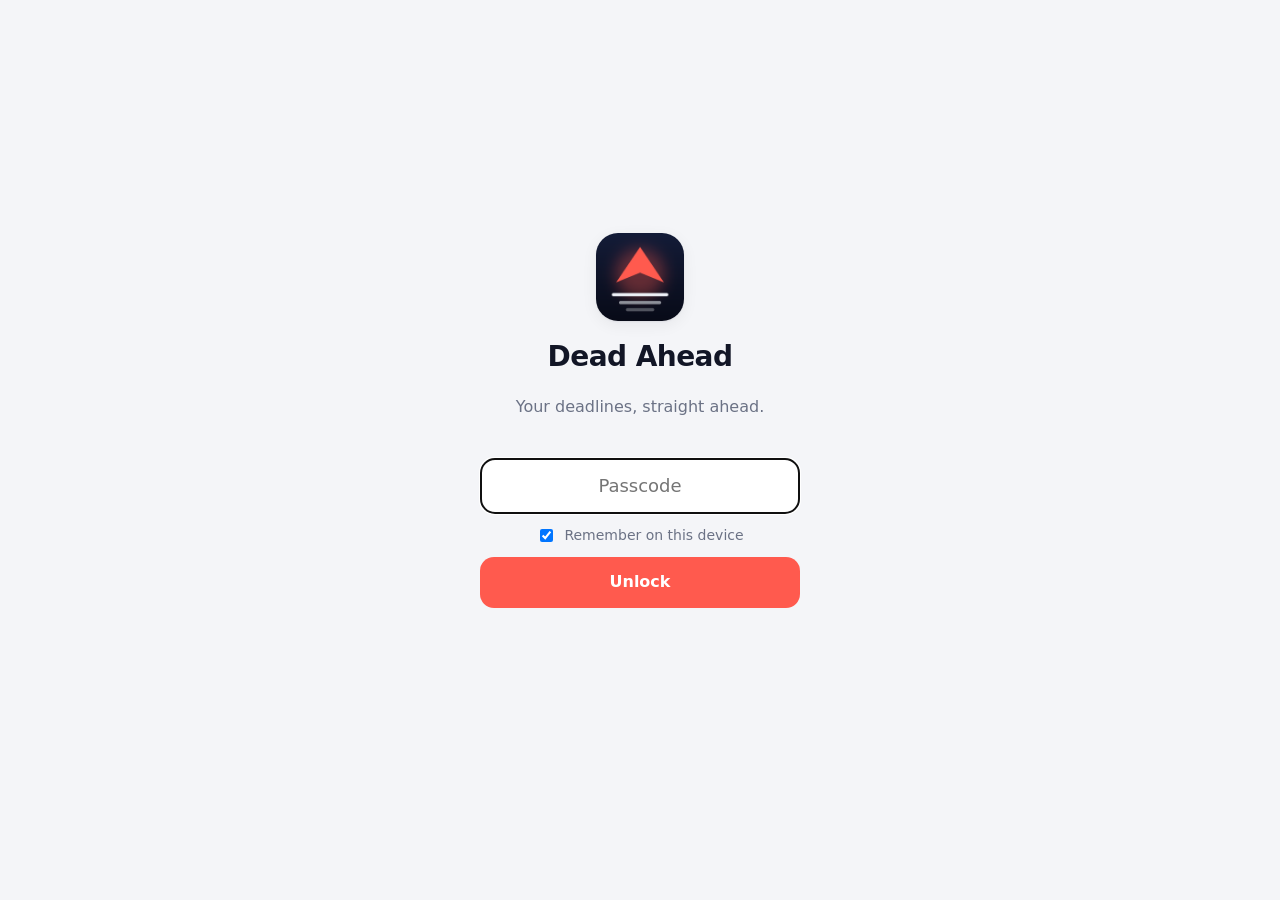
<file: site/index.html>
<!doctype html>
<html lang="en">
<head>
<meta charset="utf-8">
<meta name="viewport" content="width=device-width, initial-scale=1, viewport-fit=cover">
<title>Dead Ahead</title>
<meta name="description" content="Your deadlines, straight ahead.">
<meta name="apple-mobile-web-app-capable" content="yes">
<meta name="mobile-web-app-capable" content="yes">
<meta name="apple-mobile-web-app-status-bar-style" content="black-translucent">
<meta name="apple-mobile-web-app-title" content="Dead Ahead">
<meta name="theme-color" content="#0B1020" media="(prefers-color-scheme: dark)">
<meta name="theme-color" content="#F4F5F8" media="(prefers-color-scheme: light)">
<link rel="manifest" href="manifest.webmanifest">
<link rel="apple-touch-icon" href="icons/icon-180.png">
<link rel="icon" href="icons/icon-192.png">
<link rel="stylesheet" href="style.css">
</head>
<body>
<main id="lock" class="lock" hidden>
  <img src="icons/icon-192.png" alt="" class="lock-icon">
  <h1>Dead Ahead</h1>
  <p class="muted">Your deadlines, straight ahead.</p>
  <form id="lock-form" autocomplete="off">
    <input id="passcode" type="password" placeholder="Passcode" autocomplete="current-password" required>
    <label class="remember"><input id="remember" type="checkbox" checked> Remember on this device</label>
    <button type="submit" id="unlock-btn">Unlock</button>
    <p id="lock-error" class="error" role="alert"></p>
  </form>
</main>

<main id="app" class="app" hidden>
  <header class="top">
    <div>
      <h1 class="brand">Dead Ahead</h1>
      <p id="updated" class="muted small"></p>
    </div>
    <button id="refresh" class="icon-btn" aria-label="Refresh">↻</button>
  </header>

  <section id="next" class="next"></section>
  <section id="stats" class="stats"></section>

  <nav class="chips" role="tablist">
    <button class="chip active" data-filter="todo">To do</button>
    <button class="chip" data-filter="tests">Tests</button>
    <button class="chip" data-filter="all">Everything</button>
  </nav>

  <section id="timeline" class="timeline"></section>

  <footer class="foot muted small">
    <span id="school"></span> · <button id="lock-now" class="link">Lock</button>
  </footer>
</main>

<script src="app.js"></script>
</body>
</html>
</file>
<file: site/style.css>
:root {
  --bg: #F4F5F8; --card: #FFFFFF; --ink: #121626; --muted: #6B7285; --line: #E3E6EE;
  --accent: #FF5A4E; --accent-ink: #FFFFFF; --warn: #E8590C; --ok: #2F9E6E; --test: #7C3AED;
  --shadow: 0 1px 2px rgba(16,22,38,.06), 0 4px 16px rgba(16,22,38,.06);
}
@media (prefers-color-scheme: dark) {
  :root {
    --bg: #0B1020; --card: #151B2E; --ink: #EEF1F8; --muted: #8C94AB; --line: #232B42;
    --accent: #FF6B5E; --warn: #FF922B; --ok: #51CF96; --test: #A78BFA;
    --shadow: 0 1px 2px rgba(0,0,0,.3);
  }
}
* { box-sizing: border-box; }
html, body { margin: 0; background: var(--bg); color: var(--ink); }
body {
  font: 16px/1.4 -apple-system, BlinkMacSystemFont, "SF Pro Text", system-ui, sans-serif;
  -webkit-font-smoothing: antialiased; -webkit-tap-highlight-color: transparent;
  padding: env(safe-area-inset-top) env(safe-area-inset-right) env(safe-area-inset-bottom) env(safe-area-inset-left);
}
[hidden] { display: none !important; }
button { font: inherit; color: inherit; cursor: pointer; }
.muted { color: var(--muted); }
.small { font-size: 13px; }
.error { color: var(--accent); min-height: 1.4em; font-size: 14px; }

/* Lock */
.lock { min-height: 100dvh; display: flex; flex-direction: column; align-items: center; justify-content: center; padding: 24px; text-align: center; }
.lock-icon { width: 88px; height: 88px; border-radius: 22px; box-shadow: var(--shadow); }
.lock h1 { margin: 16px 0 4px; font-size: 28px; letter-spacing: -.02em; }
.lock form { width: 100%; max-width: 320px; margin-top: 24px; display: grid; gap: 12px; }
.lock input[type=password] {
  font: inherit; padding: 14px 16px; border-radius: 14px; border: 1px solid var(--line);
  background: var(--card); color: var(--ink); text-align: center; font-size: 18px;
}
.remember { font-size: 14px; color: var(--muted); display: flex; gap: 8px; justify-content: center; align-items: center; }
.lock button[type=submit] {
  padding: 14px; border: 0; border-radius: 14px; background: var(--accent); color: var(--accent-ink); font-weight: 600;
}

/* App */
.app { max-width: 640px; margin: 0 auto; padding: 12px 16px 40px; }
.top { display: flex; justify-content: space-between; align-items: center; padding: 8px 0 12px; }
.brand { margin: 0; font-size: 26px; letter-spacing: -.02em; }
.brand::after { content: " ▲"; color: var(--accent); font-size: .6em; vertical-align: .3em; }
.top p { margin: 2px 0 0; }
.icon-btn { width: 40px; height: 40px; border-radius: 50%; border: 1px solid var(--line); background: var(--card); font-size: 20px; }
.icon-btn.spin { animation: spin 1s linear infinite; }
@keyframes spin { to { transform: rotate(360deg); } }

.next {
  background: var(--card); border-radius: 18px; padding: 16px; box-shadow: var(--shadow);
  border-left: 6px solid var(--c, var(--accent));
}
.next .label { font-size: 12px; font-weight: 700; letter-spacing: .08em; text-transform: uppercase; color: var(--muted); }
.next .title { font-size: 20px; font-weight: 700; margin: 4px 0 2px; }
.next .count { font-size: 34px; font-weight: 800; letter-spacing: -.03em; color: var(--c, var(--accent)); margin-top: 6px; }

.stats { display: grid; grid-template-columns: repeat(3, 1fr); gap: 8px; margin: 12px 0; }
.stat { background: var(--card); border-radius: 14px; padding: 10px 12px; box-shadow: var(--shadow); }
.stat b { display: block; font-size: 22px; }
.stat span { font-size: 12px; color: var(--muted); }

.chips { display: flex; gap: 8px; margin: 4px 0 8px; position: sticky; top: env(safe-area-inset-top); background: var(--bg); padding: 8px 0; z-index: 2; }
.chip { border: 1px solid var(--line); background: var(--card); border-radius: 999px; padding: 6px 14px; font-size: 14px; }
.chip.active { background: var(--ink); color: var(--bg); border-color: var(--ink); }

.week { margin: 20px 0 4px; font-size: 12px; font-weight: 700; letter-spacing: .08em; text-transform: uppercase; color: var(--muted); }
.day { display: grid; grid-template-columns: 52px 1fr; gap: 10px; padding: 8px 0; border-top: 1px solid var(--line); }
.day-label { text-align: center; padding-top: 4px; }
.day-label .dow { font-size: 12px; font-weight: 700; text-transform: uppercase; color: var(--muted); }
.day-label .dom { font-size: 22px; font-weight: 700; line-height: 1.1; }
.day.today .dom { color: var(--accent); }
.day-items { display: grid; gap: 8px; }
.empty-day { color: var(--muted); font-size: 14px; padding-top: 10px; }

.item {
  display: grid; grid-template-columns: 4px 1fr auto; gap: 10px; align-items: center;
  background: var(--card); border-radius: 14px; padding: 10px 12px 10px 0; box-shadow: var(--shadow);
  text-decoration: none; color: inherit; overflow: hidden;
}
.item .bar { align-self: stretch; background: var(--c); border-radius: 0 4px 4px 0; }
.item .meta { font-size: 12px; color: var(--muted); display: flex; gap: 6px; flex-wrap: wrap; align-items: center; }
.item .code { font-weight: 700; color: var(--c); }
.item .t { font-weight: 600; margin: 1px 0; overflow-wrap: anywhere; }
.item.done .t { text-decoration: line-through; color: var(--muted); }
.item.done { opacity: .6; }
.check {
  width: 28px; height: 28px; border-radius: 50%; border: 2px solid var(--line); background: transparent;
  display: grid; place-items: center; font-size: 14px; color: transparent; flex: none;
}
.item.done .check { background: var(--ok); border-color: var(--ok); color: #fff; }
.badge { font-size: 10px; font-weight: 800; letter-spacing: .06em; text-transform: uppercase; padding: 2px 6px; border-radius: 6px; }
.badge.test { background: var(--test); color: #fff; }
.badge.over { background: var(--accent); color: #fff; }
.badge.soon { background: var(--warn); color: #fff; }
.badge.syl { border: 1px solid var(--line); color: var(--muted); }
.note { font-size: 12px; color: var(--muted); margin-top: 2px; }

.foot { text-align: center; margin-top: 32px; }
.link { background: none; border: 0; color: var(--accent); padding: 0; }
.banner { background: var(--warn); color: #fff; border-radius: 12px; padding: 10px 12px; margin-bottom: 12px; font-size: 14px; }
</file>
